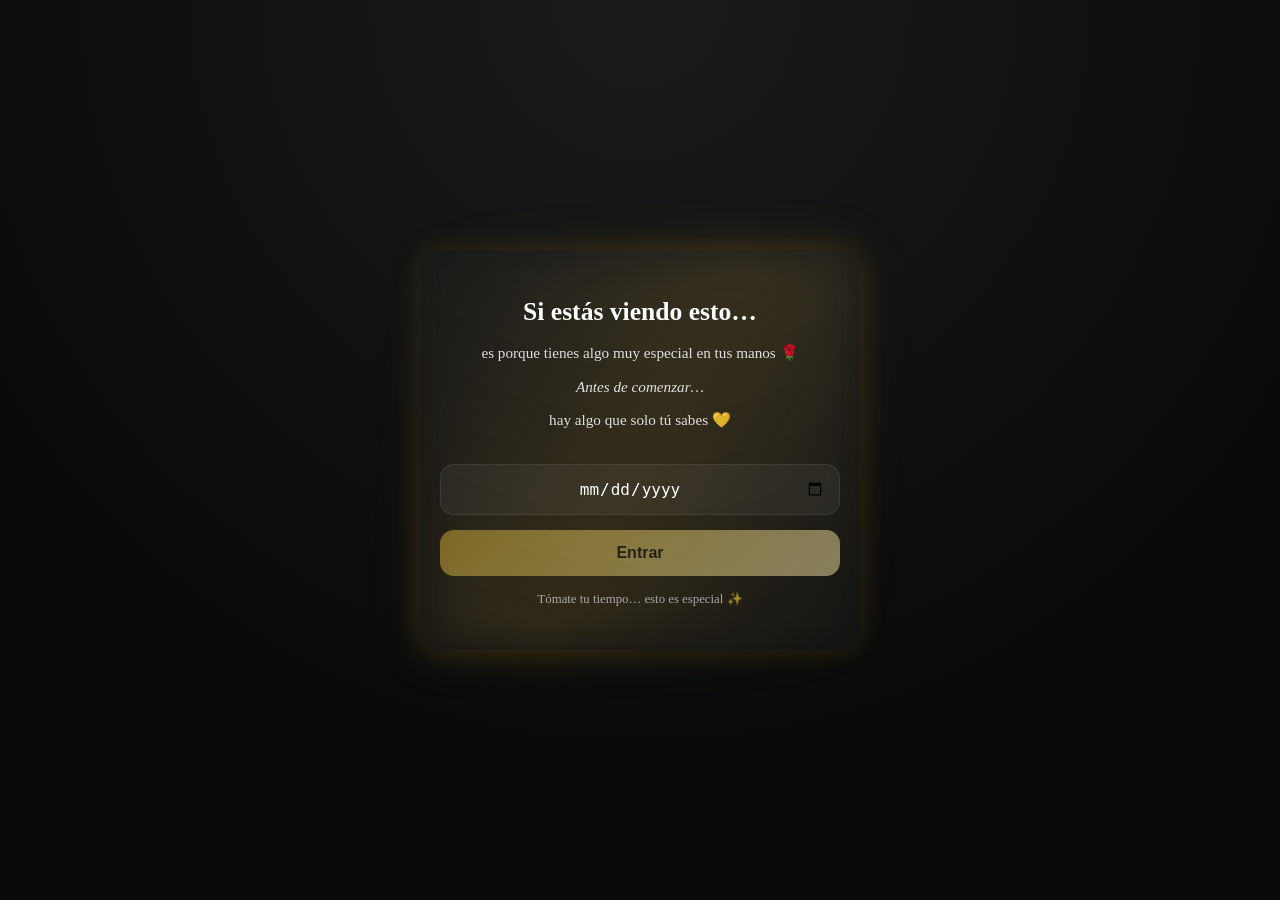
<file: index.html>
<!DOCTYPE html>
<html lang="es">
<head>
  <meta charset="UTF-8">
  <title>...</title>

  <script>
  
    const fechaRegreso = new Date("2026-09-20");

    const hoy = new Date();

    if (hoy >= fechaRegreso) {
      window.location.href = "main.html"; 
    }
  </script>

  <style>
    body {
      background-color: black;
      color: white;
      font-family: Arial, sans-serif;
      text-align: center;
      padding-top: 50px;
    }
    img {
      max-width: 25%;
      opacity: 0.85;
      margin-top: 30px;
    }
    .mensaje {
      opacity: 0.5;
      font-size: 16px;
      margin-top: 20px;
    }
    .final {
      margin-top: 60px;
      font-size: 14px;
      opacity: 0.7;
      line-height: 1.6;
    }
  </style>
</head>
<body>

  <h2>20/Septiembre/2025 - 26/Abril/2026 (?)</h2>

  <div class="mensaje">
    Aqui estoy..."<br><br>
  </div>

  <img src="assets/img/2029.jpg" alt="promesa vacia">

  <div class="final">
    Gracias por cada risa, cada abrazo y cada momento que compartimos juntos.<br>
    <br>
    No me arrepiento de nada, y si algun dia la vida vuelve a cruzar nuestros caminos<br>
    y ambos estamos alli, me gustaria volver a verte con la misma paz con la que un día te conocí.<br>
    Aquí seguiré.
  </div>

</body>
</html>
</file>
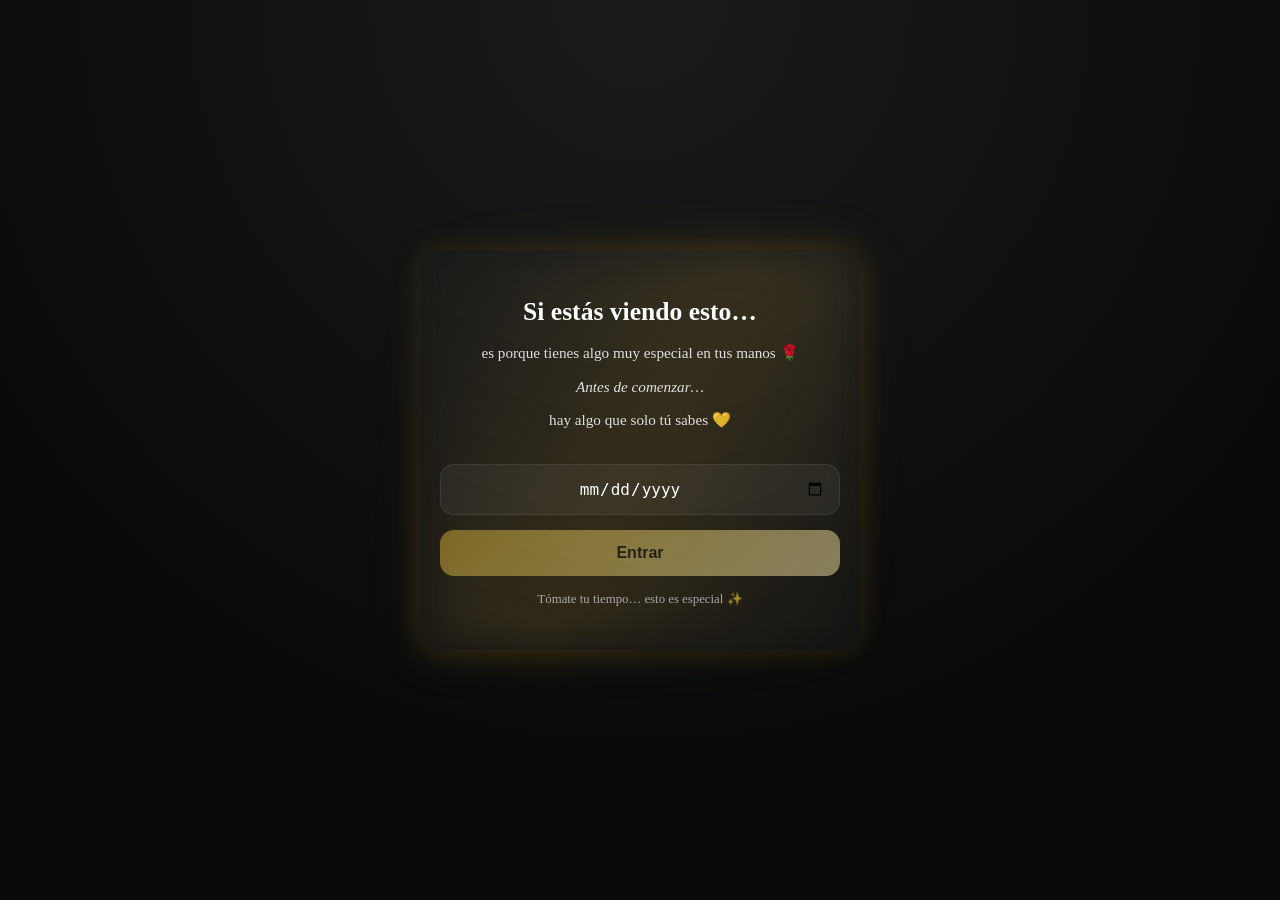
<file: main.html>
<!DOCTYPE html>
<html lang="es">
<head>
  <meta charset="UTF-8">
  <meta name="viewport" content="width=device-width, initial-scale=1.0">
  <title>Para ti 💛</title>
  <link rel="stylesheet" href="css/style.css">
</head>
<body>

<div class="center fade">
  <h1>Si estás viendo esto…</h1>

  <p>es porque tienes algo muy especial en tus manos 🌹</p>

  <p class="italic">Antes de comenzar…</p>
  <p>hay algo que solo tú sabes 💛</p>

  <input type="date" id="fecha" required>
  <button id="btn" onclick="verificarFecha()">Entrar</button>

  <p id="mensaje"></p>

  <p class="hint">Tómate tu tiempo… esto es especial ✨</p>
</div>

<script src="js\acceso.js"></script>
</body>
</file>
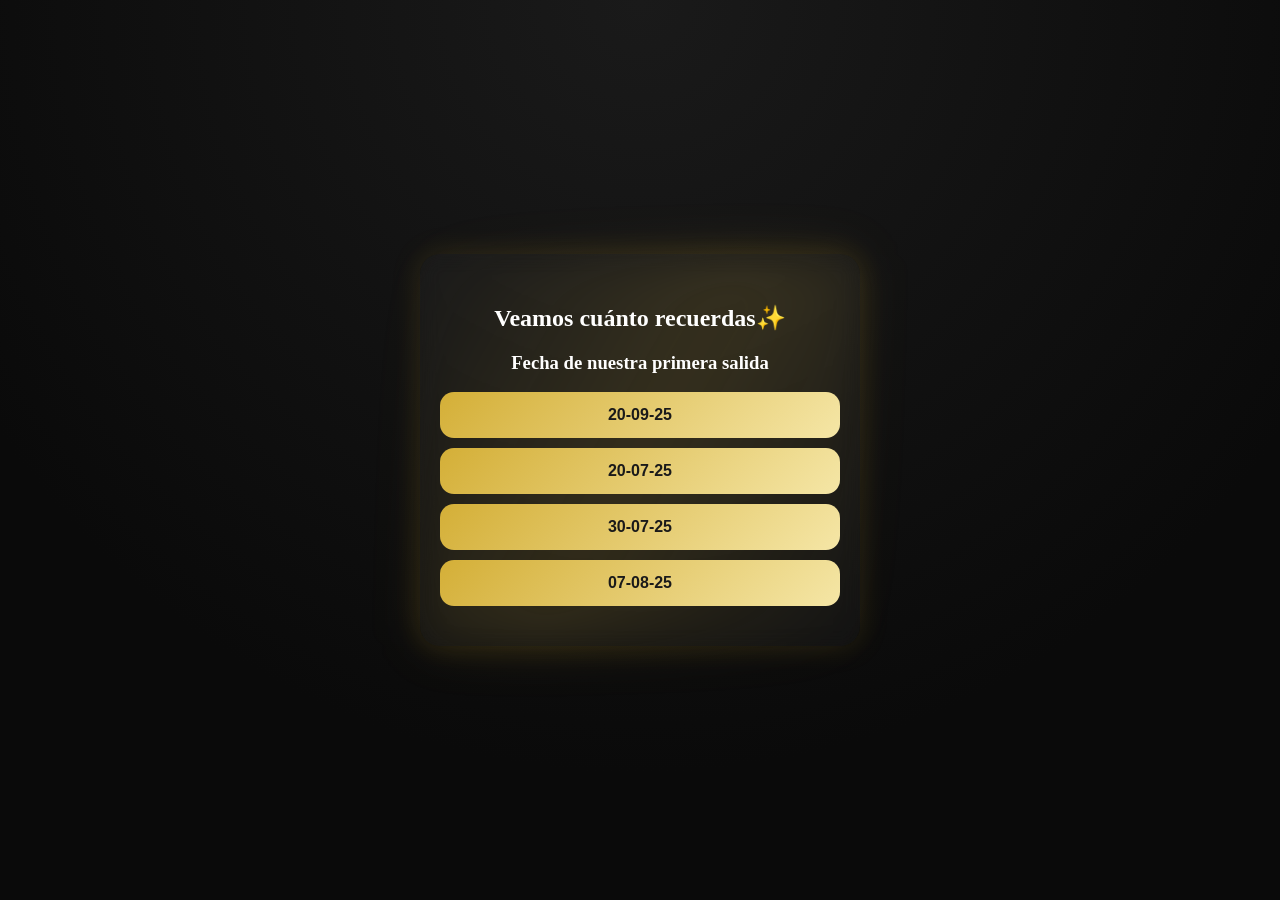
<file: quiz.html>
<!DOCTYPE html>
<html lang="es">
<head>
  <meta charset="UTF-8">
  <meta name="viewport" content="width=device-width, initial-scale=1.0">
  <title>Trivia 💛</title>
  <link rel="stylesheet" href="css/style.css">
</head>
<body>

<div class="center">
  <h2>Veamos cuánto recuerdas✨</h2>
  <div id="quiz"></div>
</div>

<script src="data/preguntas.js"></script>
<script src="js/quiz.js"></script>
</body>
</html>
</file>
<file: css/style.css>
body {
  margin: 0;
  height: 100vh;
  background: radial-gradient(circle at top, #1a1a1a 0%, #0a0a0a 70%);
  color: white;
  font-family: 'Georgia', serif;
  display: flex;
  justify-content: center;
  align-items: center;
}

/* CONTENEDOR */
.center {
  width: 90%;
  max-width: 400px;
  text-align: center;
  padding: 30px 20px;
  border-radius: 20px;
  background: rgba(255, 255, 255, 0.03);
  backdrop-filter: blur(10px);
  box-shadow: 0 0 30px rgba(212, 175, 55, 0.15);
  position: relative;
}

.center::before {
  content: "";
  position: absolute;
  inset: -1px;
  border-radius: 20px;
  background: linear-gradient(
    120deg,
    transparent,
    rgba(212, 175, 55, 0.15),
    transparent
  );
  z-index: -1;
  filter: blur(25px);
}

h1 {
  font-size: 1.6rem;
}

p {
  font-size: 0.95rem;
  opacity: 0.85;
}

.italic {
  font-style: italic;
  margin-top: 15px;
}

.hint {
  margin-top: 15px;
  font-size: 0.8rem;
  opacity: 0.6;
}

input {
  width: 100%;
  box-sizing: border-box; /* 🔥 CLAVE */
  padding: 14px;
  margin-top: 20px;
  border-radius: 14px;
  border: 1px solid rgba(255,255,255,0.08);
  background: rgba(255,255,255,0.05);
  color: white;
  font-size: 1rem;
  text-align: center;
}

/* BOTÓN */
button {
  width: 100%;
  padding: 14px;
  margin-top: 15px;
  border-radius: 14px;
  border: none;
  background: linear-gradient(135deg, #d4af37, #f5e6a6);
  color: #1a1a1a;
  font-weight: bold;
  font-size: 1rem;
}

/* QUIZ */
#quiz button {
  display: block;
  margin: 10px auto;
  width: 100%;
}

/* TIMELINE */
.timeline {
  display: flex;
  flex-direction: column;
  gap: 40px;
  padding: 20px;
}

.evento {
  border-left: 2px solid #d4af37;
  padding-left: 15px;
}

.evento img {
  width: 100%;
  border-radius: 10px;
}

.final {
  text-align: center;
  margin: 50px;
}

/* ANIMACIÓN */
.fade {
  animation: fadeIn 1.5s ease-in;
}

@keyframes fadeIn {
  from { opacity: 0; transform: translateY(10px); }
  to { opacity: 1; transform: translateY(0); }
}

body {
  margin: 0;
  height: 100vh;
  background: radial-gradient(circle at top, #1a1a1a 0%, #0a0a0a 70%);
  color: white;
  font-family: 'Georgia', serif;
  display: flex;
  justify-content: center;
  align-items: center;
}

/* CONTENEDOR */
.center {
  width: 90%;
  max-width: 400px;
  text-align: center;
  padding: 30px 20px;
  border-radius: 20px;
  background: rgba(255, 255, 255, 0.03);
  backdrop-filter: blur(10px);
  box-shadow: 0 0 30px rgba(212, 175, 55, 0.15);
  position: relative;
}

.center::before {
  content: "";
  position: absolute;
  inset: -1px;
  border-radius: 20px;
  background: linear-gradient(
    120deg,
    transparent,
    rgba(212, 175, 55, 0.15),
    transparent
  );
  z-index: -1;
  filter: blur(25px);
}

h1 {
  font-size: 1.6rem;
}

p {
  font-size: 0.95rem;
  opacity: 0.85;
}

.italic {
  font-style: italic;
  margin-top: 15px;
}

.hint {
  margin-top: 15px;
  font-size: 0.8rem;
  opacity: 0.6;
}

input {
  width: 100%;
  box-sizing: border-box; /* 🔥 CLAVE */
  padding: 14px;
  margin-top: 20px;
  border-radius: 14px;
  border: 1px solid rgba(255,255,255,0.08);
  background: rgba(255,255,255,0.05);
  color: white;
  font-size: 1rem;
  text-align: center;
}

/* BOTÓN */
button {
  width: 100%;
  padding: 14px;
  margin-top: 15px;
  border-radius: 14px;
  border: none;
  background: linear-gradient(135deg, #d4af37, #f5e6a6);
  color: #1a1a1a;
  font-weight: bold;
  font-size: 1rem;
}

/* QUIZ */
#quiz button {
  display: block;
  margin: 10px auto;
  width: 100%;
}

.timeline {
  position: relative;
  max-width: 800px;
  margin: auto;
  padding: 60px 20px;

  opacity: 0; 
  transition: opacity 1s ease;
}

.evento {
  border-left: 2px solid #d4af37;
  padding-left: 15px;
}

.evento img {
  width: 100%;
  border-radius: 10px;
}

.final {
  text-align: center;
  margin: 50px;
}

/* ANIMACIÓN */
.fade {
  animation: fadeIn 1.5s ease-in;
}

@keyframes fadeIn {
  from { opacity: 0; transform: translateY(10px); }
  to { opacity: 1; transform: translateY(0); }
}
</file>
